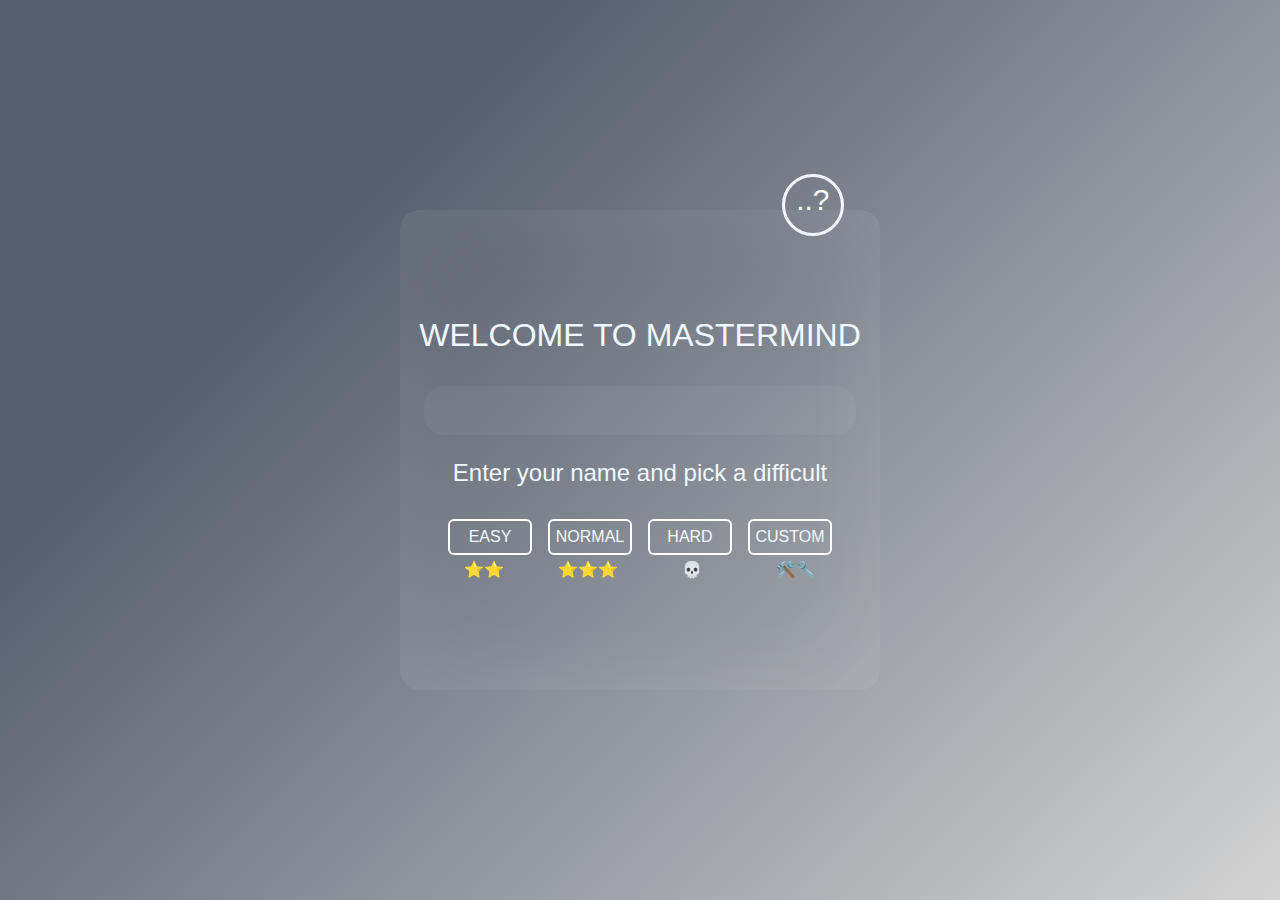
<file: index.html>
<!DOCTYPE html>
<html lang="en">
<head>
   <meta charset="UTF-8">
   <meta name="viewport" content="width=device-width, initial-scale=1.0">
   <link href="./css/styleMain.css" rel="stylesheet">
   <title>main page</title>
</head>
<body>
   <div class = "main-container">
      <div id = "butonTutorial" class = "butonTutorial">..?</div>

      <div class = "welcome-text"><p>WELCOME TO MASTERMIND</p></div>
      <input class = "input" type="text" name="" id="userName" maxlength="10">
      <div class = "select-dificult-text"><p>Enter your name and pick a difficult </p></div>
      <div class = "select-dificult-buttons">
         <div class = "button-difficult easy" id ="easyButton"><p id ="easyButton">EASY</p></div>
         <div class = "button-difficult normal" id ="normalButton"><p id ="normalButton">NORMAL</p></div>
         <div class = "button-difficult hard" id ="hardButton" ><p id ="hardButton">HARD</p></div>
         <div class = "button-difficult random" id ="randomButton"><p id ="randomButton">CUSTOM</p></div>
      </div>
      <div class = "select-dificult-buttons">
         <div class = "button-difficult-emoji easy" id="easy">⭐⭐</div>
         <div class = "button-difficult-emoji normal"id="normal">⭐⭐⭐</div>
         <div class = "button-difficult-emoji hard" id="hard">💀</div>
         <div class = "button-difficult-emoji random" id="random">🛠️🔧 </div>
      </div>
   </div>
   

   <script src="./main.js"></script>
</body>
</html>
</file>
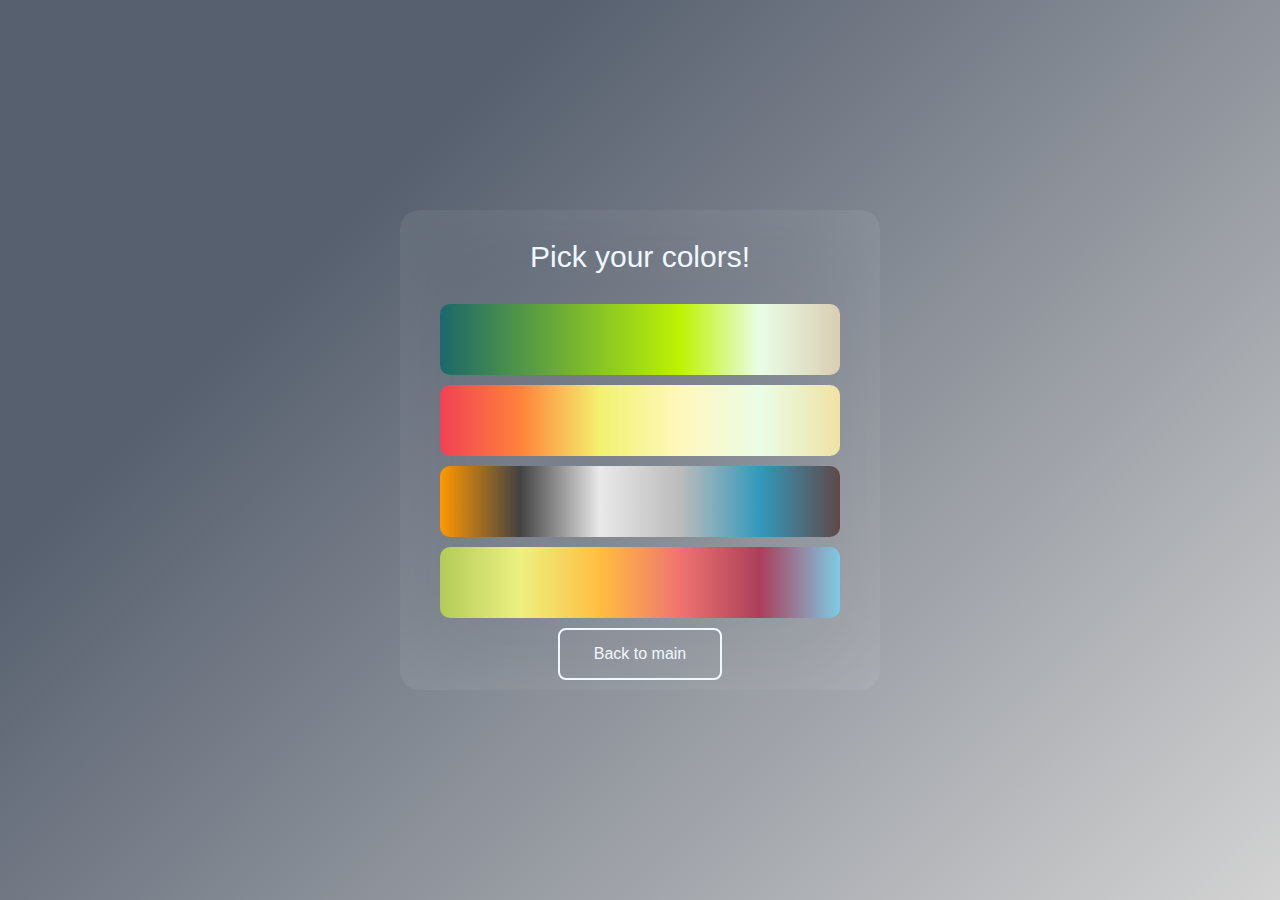
<file: html/colors.html>
<!-- 
   combinacion1: #1B676B #519548 #88C425 #BEF202 #EAFDE6 #D9CEB2
   combinacion2: #F04155 #FF823A #F2F26F #FFF7BD #95CFB7 #F0E2A4
   combinacion3: #FF9900 #424242 #E9E9E9 #BCBCBC #3299BB #604848
   combinacion4: #B3CC57 #ECF081 #FFBE40 #EF746F #AB3E5B #7CCCE5
 -->
<!DOCTYPE html>
<html lang="en">
<head>
   <meta charset="UTF-8">
   <meta name="viewport" content="width=device-width, initial-scale=1.0">
   <link rel="stylesheet" href="../css/styleColorChoose.css">
   <title>Document</title>
</head>
<body>
   <div class="main-container" id="main-container">
      <div>
         <p>Pick your colors!</p>
      </div>
      <div class="color-row1 colorrow" id="icolor-row1"></div>
      <div class="color-row2 colorrow" id="icolor-row2"></div>
      <div class="color-row3 colorrow" id="icolor-row3"></div>
      <div class="color-row4 colorrow" id="icolor-row4"></div>
      <div class="return-to-main" id="returnMain">
         <p id="returnMain">Back to main</p>
      </div>
   </div>
   <script src="../js/colors.js"></script>
</body>
</html>
</file>
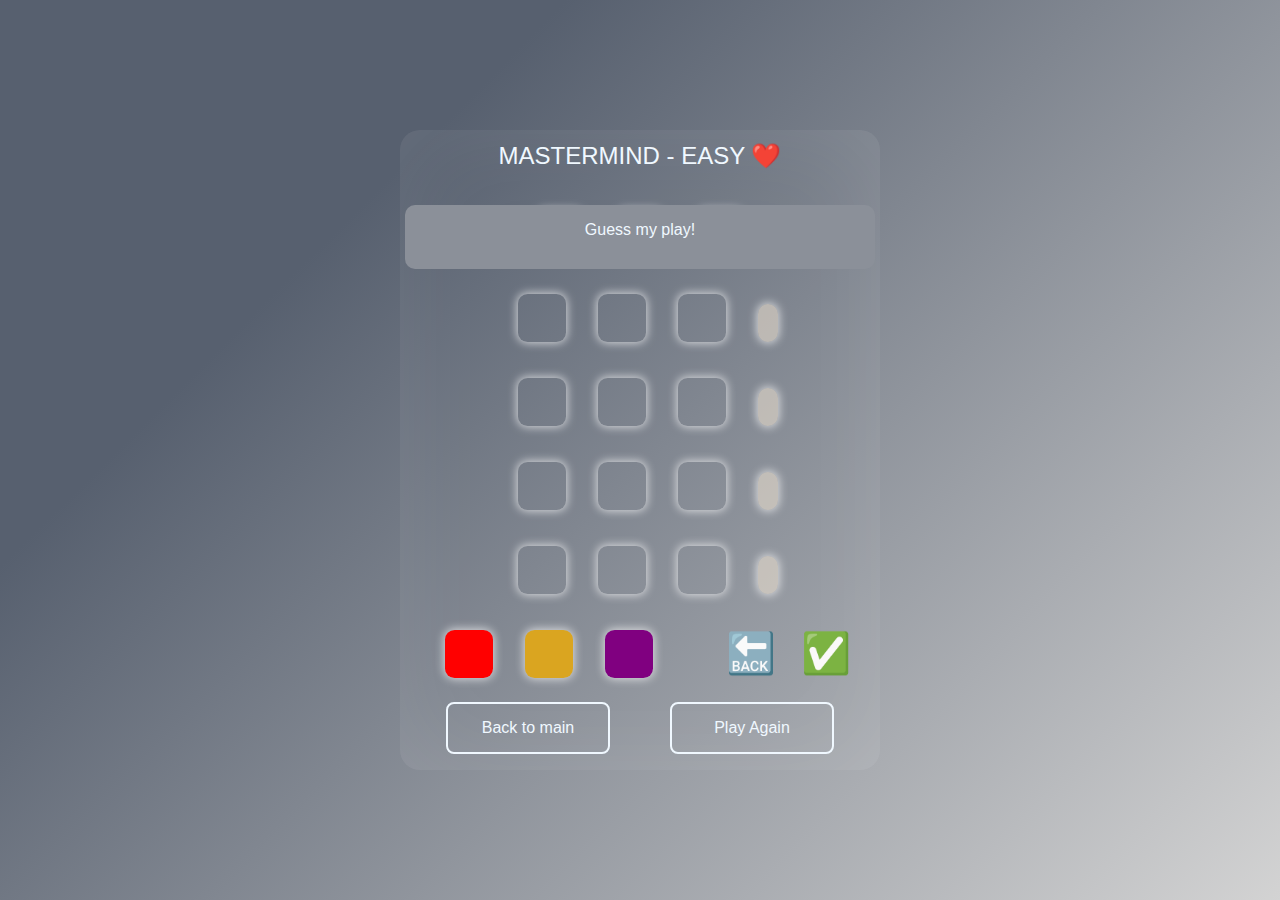
<file: html/easy.html>
<!DOCTYPE html>
<html lang="en">
<head>
   <meta charset="UTF-8">
   <meta name="viewport" content="width=device-width, initial-scale=1.0">
   <title>Document</title>
   <link href="../css/styleEasy.css" rel="stylesheet">
</head>
<body>
   <div class="main-container" id="main-container">
      <div class="salutation" id="salutation">MASTERMIND - EASY ❤️</div>
      <div class="color-try" id="winCondition">
         <div class="hide-win-condition" id="hide-win-condition">
            <p>Guess my play!</p>
         </div>
         <div class="color-button win-condition-button"></div>
         <div class="color-button win-condition-button"></div>
         <div class="color-button win-condition-button"></div>
      </div>
      <div class="color-try" id="fourthTry">
         <div class="color-button cursor-rem"></div>
         <div class="color-button cursor-rem"></div>
         <div class="color-button cursor-rem"></div>
         <div class="guesser" id="guesser4"></div>
      </div>
      <div class="color-try" id="thirdTry">
         <div class="color-button cursor-rem"></div>
         <div class="color-button cursor-rem"></div>
         <div class="color-button cursor-rem"></div>
         <div class="guesser" id="guesser3"></div>
      </div>
      <div class="color-try" id="secondTry">
         <div class="color-button cursor-rem"></div>
         <div class="color-button cursor-rem"></div>
         <div class="color-button cursor-rem"></div>
         <div class="guesser" id="guesser2"></div>
      </div>
      <div class="color-try" id="firstTry">
         <div class="color-button cursor-rem"></div>
         <div class="color-button cursor-rem"></div>
         <div class="color-button cursor-rem"></div>
         <div class="guesser" id="guesser1"></div>
      </div>
      <div class="color-picker" id="colorPicker">
         <div class="color-button" id="red"></div>
         <div class="color-button" id="goldenrod"></div>
         <div class="color-button" id="purple"></div>
         <div class="try-button" id="retTry">🔙</div>
         <div class="try-button" id="makeTry">✅</div>
      </div>
      <div class = buttons><div class="return-to-main" id="returnMain">
         <p id="returnMain">Back to main</p>
      </div>
      <div class="play-again" id="play-again">
         <p id="play-again">Play Again</p>
      </div></div>
      
   </div>

   <script src="../js/easy.js"></script>
</body>
</html>
</file>
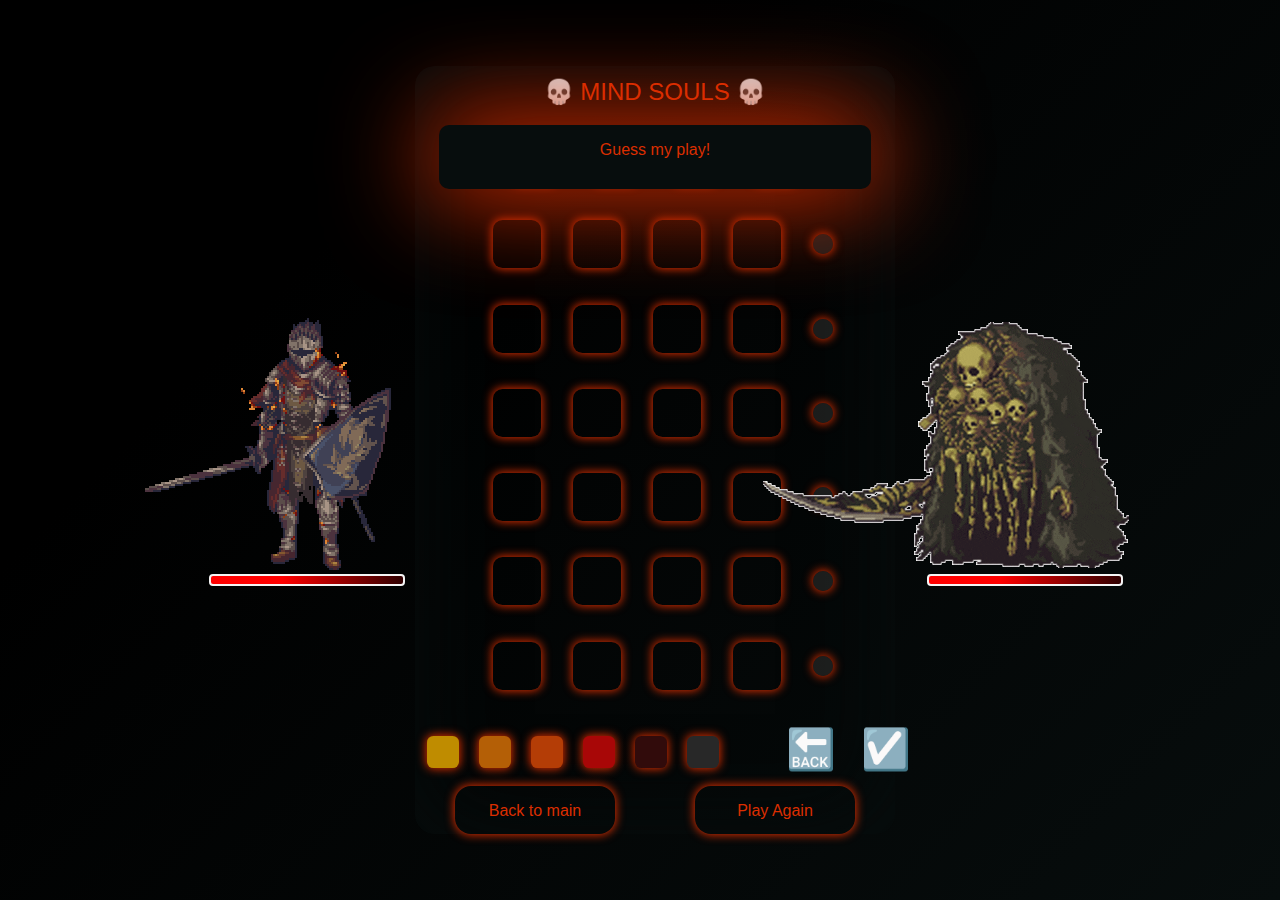
<file: html/hard.html>
<!DOCTYPE html>
<html lang="en">
<head>
   <meta charset="UTF-8">
   <meta name="viewport" content="width=device-width, initial-scale=1.0">
   <title>Document</title>
   <link href="../css/styleHard.css" rel="stylesheet">
</head>
<body>
   <div id="main-container-warrior" class="main-container-warrior">
      <div class="warrior" id="warrior"> <img src="../resources/warrior.gif"></div>
      <div class="warriorHealth" id="warriorHealth"></div>
      <div class="playerName" id="playerName"></div>
   </div>
   <div class="main-container" id="main-container">
      <div class="youDied" id="youDied"></div>
      <div class="salutation" id="salutation">💀 MIND SOULS 💀 </div>
      <div class="color-try color-try-winCondition" id="winCondition">
         <div class="hide-win-condition" id="hide-win-condition">
            <p>Guess my play!</p>
         </div>
         <div class="color-button win-condition-button"></div>
         <div class="color-button win-condition-button"></div>
         <div class="color-button win-condition-button"></div>
         <div class="color-button win-condition-button"></div>
      </div>
      <div class="color-try" id="sixthTry">
         <div class="color-button cursor-rem "></div>
         <div class="color-button cursor-rem "></div>
         <div class="color-button cursor-rem "></div>
         <div class="color-button cursor-rem "></div>
         <div class="guesser" id="guesser6"></div>
      </div>
      <div class="color-try" id="fifthTry">
         <div class="color-button cursor-rem "></div>
         <div class="color-button cursor-rem "></div>
         <div class="color-button cursor-rem "></div>
         <div class="color-button cursor-rem "></div>
         <div class="guesser" id="guesser5"></div>
      </div>
      <div class="color-try" id="fourthTry">
         <div class="color-button cursor-rem "></div>
         <div class="color-button cursor-rem "></div>
         <div class="color-button cursor-rem "></div>
         <div class="color-button cursor-rem "></div>
         <div class="guesser" id="guesser4"></div>
      </div>
      <div class="color-try" id="thirdTry">
         <div class="color-button cursor-rem "></div>
         <div class="color-button cursor-rem "></div>
         <div class="color-button cursor-rem "></div>
         <div class="color-button cursor-rem "></div>
         <div class="guesser" id="guesser3"></div>
      </div>
      <div class="color-try" id="secondTry">
         <div class="color-button cursor-rem "></div>
         <div class="color-button cursor-rem "></div>
         <div class="color-button cursor-rem "></div>
         <div class="color-button cursor-rem "></div>
         <div class="guesser" id="guesser2"></div>
      </div>
      <div class="color-try" id="firstTry">
         <div class="color-button cursor-rem "></div>
         <div class="color-button cursor-rem "></div>
         <div class="color-button cursor-rem "></div>
         <div class="color-button cursor-rem "></div>
         <div class="guesser" id="guesser1"></div>
      </div>
      <div class="color-picker" id="colorPicker">
         <div class="color-button color-cl"></div>
         <div class="color-button color-cl"></div>
         <div class="color-button color-cl"></div>
         <div class="color-button color-cl"></div>
         <div class="color-button color-cl"></div>
         <div class="color-button color-cl"></div>
         <div class="try-button" id="retTry">🔙</div>
         <div class="try-button" id="makeTry">☑️</div>
      </div>
      <div class = buttons><div class="return-to-main" id="returnMain">
         <p id="returnMain">Back to main</p>
      </div>
      <div class="play-again" id="play-again">
         <p id="play-again">Play Again</p>
      </div></div>
   </div>
   <div id="main-container-nito" class="main-container-nito">
      <div class="nito" id="nito"> <img src="../resources/nito.gif" width="400px"></div>
      <div class="nitoHealth" id="nitoHealth"></div>
      <div class="nitoName" id="nitoName">NITO The gravelord </div>
   </div>
   <script src="../js/hard.js"></script>
</body>
</html>
</file>
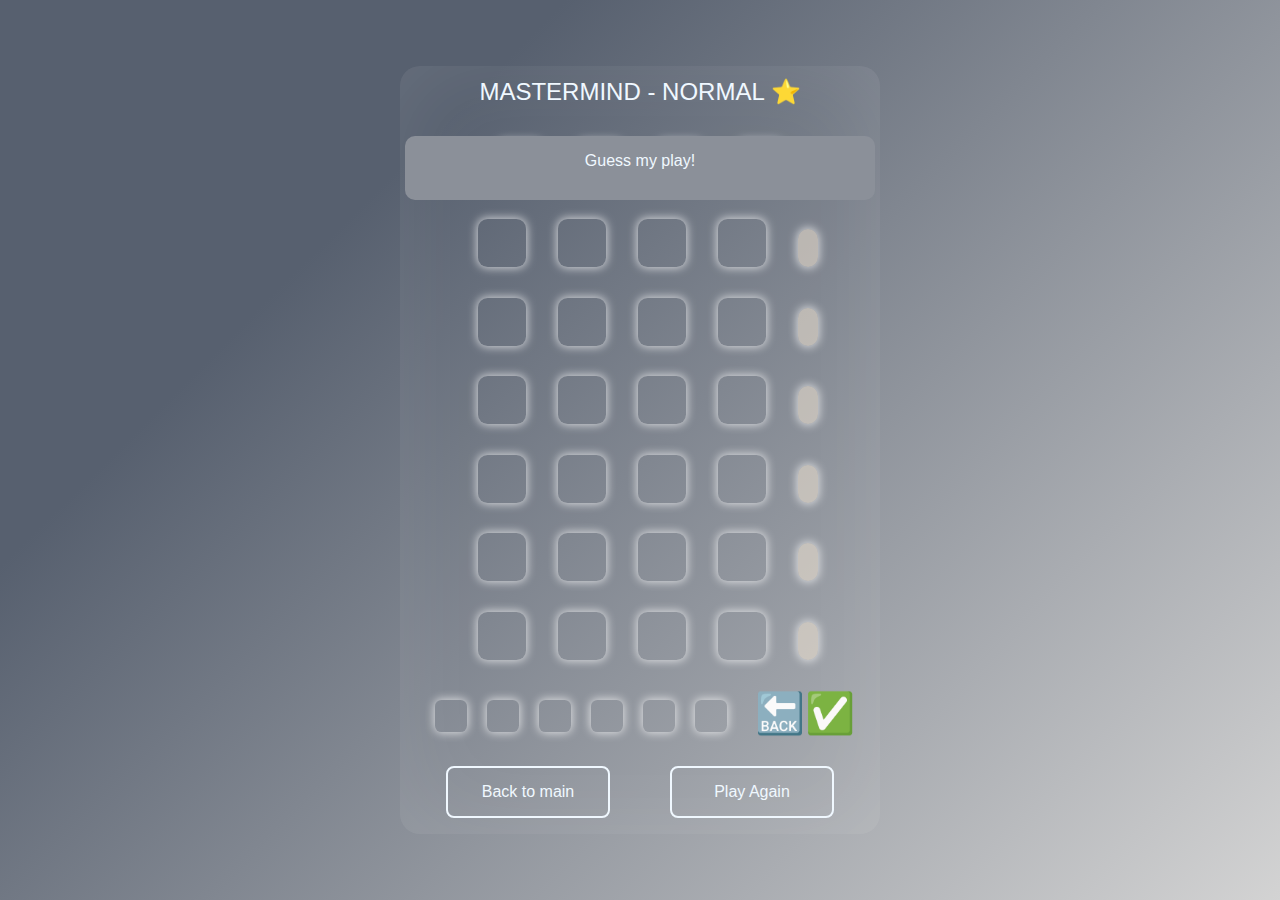
<file: html/normal.html>
<!DOCTYPE html>
<html lang="en">
<head>
   <meta charset="UTF-8">
   <meta name="viewport" content="width=device-width, initial-scale=1.0">
   <title>Document</title>
   <link href="../css/styleNormal.css" rel="stylesheet">
</head>
<body>
   <div class="main-container" id="main-container">
      <div class="salutation" id="salutation">MASTERMIND - NORMAL ⭐ </div>
      <div class="color-try" id="winCondition">
         <div class="hide-win-condition" id="hide-win-condition">
            <p>Guess my play!</p>
         </div>
         <div class="color-button win-condition-button"></div>
         <div class="color-button win-condition-button"></div>
         <div class="color-button win-condition-button"></div>
         <div class="color-button win-condition-button"></div>
      </div>
      <div class="color-try" id="sixthTry">
         <div class="color-button cursor-rem "></div>
         <div class="color-button cursor-rem "></div>
         <div class="color-button cursor-rem "></div>
         <div class="color-button cursor-rem "></div>
         <div class="guesser" id="guesser6"></div>
      </div>
      <div class="color-try" id="fifthTry">
         <div class="color-button cursor-rem "></div>
         <div class="color-button cursor-rem "></div>
         <div class="color-button cursor-rem "></div>
         <div class="color-button cursor-rem "></div>
         <div class="guesser" id="guesser5"></div>
      </div>
      <div class="color-try" id="fourthTry">
         <div class="color-button cursor-rem "></div>
         <div class="color-button cursor-rem "></div>
         <div class="color-button cursor-rem "></div>
         <div class="color-button cursor-rem "></div>
         <div class="guesser" id="guesser4"></div>
      </div>
      <div class="color-try" id="thirdTry">
         <div class="color-button cursor-rem "></div>
         <div class="color-button cursor-rem "></div>
         <div class="color-button cursor-rem "></div>
         <div class="color-button cursor-rem "></div>
         <div class="guesser" id="guesser3"></div>
      </div>
      <div class="color-try" id="secondTry">
         <div class="color-button cursor-rem "></div>
         <div class="color-button cursor-rem "></div>
         <div class="color-button cursor-rem "></div>
         <div class="color-button cursor-rem "></div>
         <div class="guesser" id="guesser2"></div>
      </div>
      <div class="color-try" id="firstTry">
         <div class="color-button cursor-rem "></div>
         <div class="color-button cursor-rem "></div>
         <div class="color-button cursor-rem "></div>
         <div class="color-button cursor-rem "></div>
         <div class="guesser" id="guesser1"></div>
      </div>
      <div class="color-picker" id="colorPicker">
         <div class="color-button color-cl"></div>
         <div class="color-button color-cl"></div>
         <div class="color-button color-cl"></div>
         <div class="color-button color-cl"></div>
         <div class="color-button color-cl"></div>
         <div class="color-button color-cl"></div>
         <div class="try-button" id="retTry">🔙</div>
         <div class="try-button" id="makeTry">✅</div>
      </div>
      <div class = buttons><div class="return-to-main" id="returnMain">
         <p id="returnMain">Back to main</p>
      </div>
      <div class="play-again" id="play-again">
         <p id="play-again">Play Again</p>
      </div></div>
   </div>
   <script src="../js/normal.js"></script>
</body>
</html>
</file>
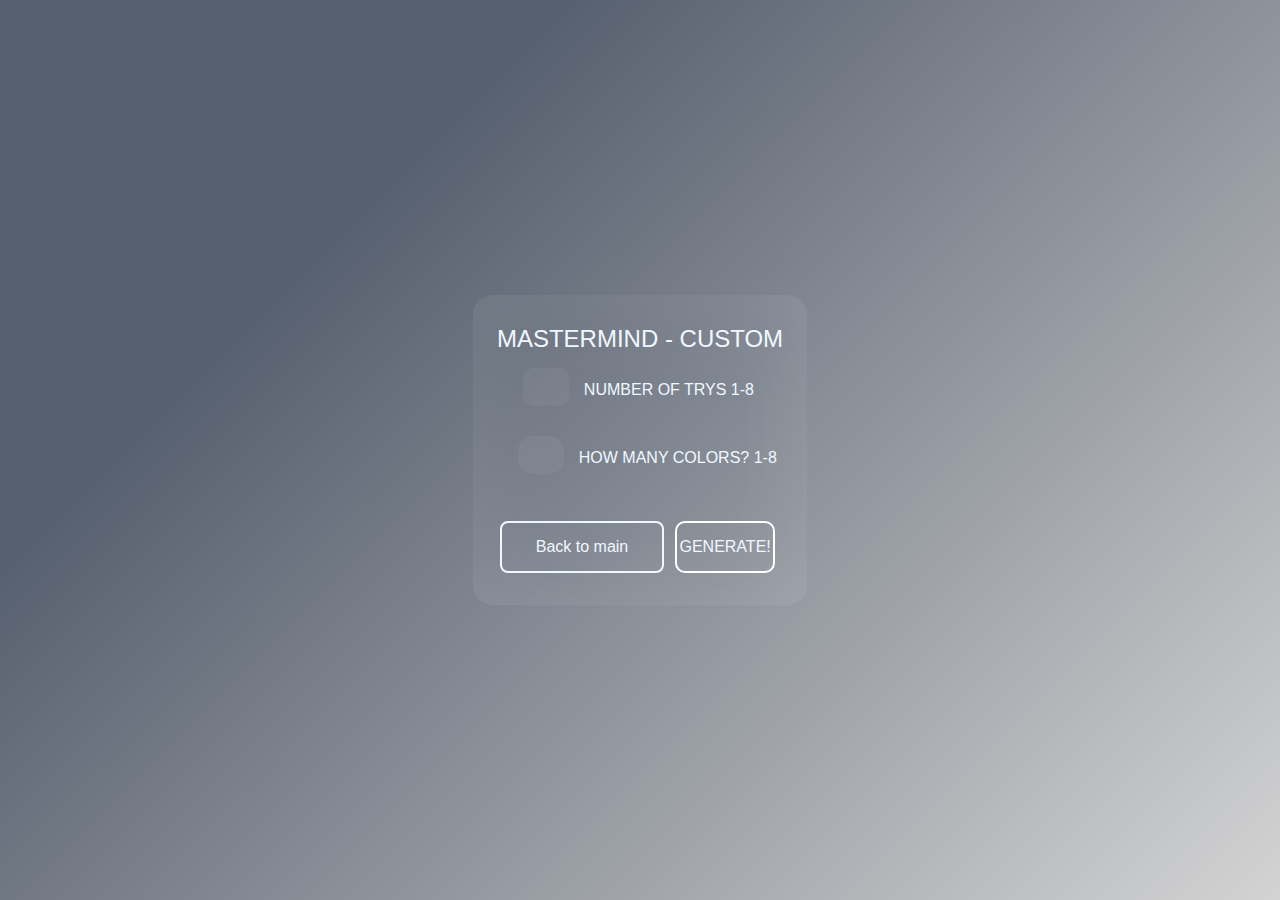
<file: html/random.html>
<!DOCTYPE html>
<html lang="en">
<head>
   <meta charset="UTF-8">
   <meta name="viewport" content="width=device-width, initial-scale=1.0">
   <link rel="stylesheet" href="../css/styleRandom.css">
   <title>random</title>
<body id ="body">
   <div class="main-container" id="main-container">
      <div class="subcontainer">
         <div class="salutation" id="salutation">MASTERMIND - CUSTOM </div>
         <div><input type="number" class="rows" name="rows" id="inputrows" max=8 min=1>NUMBER OF TRYS 1-8 &nbsp
            &nbsp</div>
         <div><input type="number" class="numbers" name="numbers" id="inputnumbers" max=8 min=1>HOW MANY COLORS?
            1-8</div>
         <div class="color-try" id="winCondition">
            <div class="return-to-main" id="returnMain">
               <p id="returnMain">Back to main</p>
            </div><div class="buttonSend" id="buttonSend">GENERATE!</div>
         </div>
      </div>
   </div>
   </div>
   </div>
   <script src="../js/random.js"></script>
</body>
</html>
</file>
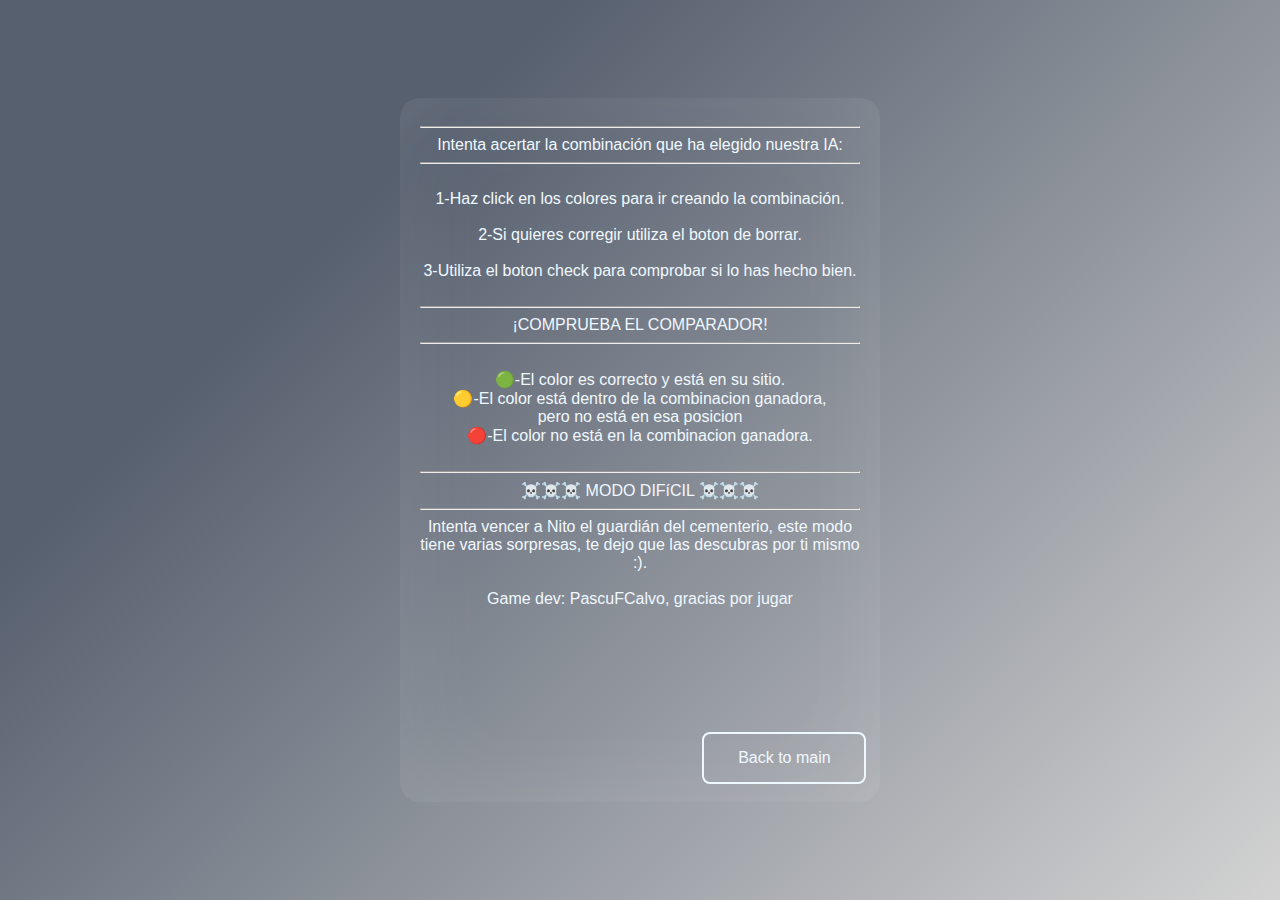
<file: html/tutorial.html>
<!DOCTYPE html>
<html lang="en">
<head>
   <meta charset="UTF-8">
   <meta name="viewport" content="width=device-width, initial-scale=1.0">
   <title>Document</title>
   <link rel="stylesheet" href="../css/styleTutorial.css">
</head>
<body>
   <div class="main-container" id="main-container">
      
      <div class="return-to-main" id="returnMain">
         <p id="returnMain">Back to main</p>
      </div>
      <div class = instrucciones>
         <hr>
       Intenta acertar la combinación que ha elegido nuestra IA:<br>
       
       <hr>
       <br>
       1-Haz click en los colores para ir creando la combinación.<br><br>
       2-Si quieres corregir utiliza el boton de borrar.<br><br>
       3-Utiliza el boton check para comprobar si lo has hecho bien.<br>
       <br>
       
       <hr>
       ¡COMPRUEBA EL COMPARADOR!<br>
       <hr>
       &nbsp;&nbsp;
       <br>
       🟢-El color es correcto y está en su sitio.<br>
       
       🟡-El color está dentro de la combinacion ganadora,<br> pero no está en esa posicion
       <br>
       🔴-El color no está en la combinacion ganadora.
       <br>
       <br>
       <hr>
       
       ☠️☠️☠️ MODO DIFíCIL ☠️☠️☠️<br>
       <hr>
       Intenta vencer a Nito el guardián del cementerio, este modo tiene varias sorpresas, te dejo que las descubras por ti mismo :).
       <br>
       <br>
       
       Game dev: PascuFCalvo, gracias por jugar

      </div>   
   </div>

   <script src="../js/tutorial.js"></script>
</body>
</html>

<!--linea añadida para hacer un push-->
</file>
<file: css/styleMain.css>
body {
   font-family: 'Trebuchet MS', 'Lucida Sans Unicode', 'Lucida Grande', 'Lucida Sans', Arial, sans-serif;
   width: 100vw;
   height: 100vh;
   margin: 0;
   padding: 0;
   display: flex;
   justify-content: center;
   align-items: center;
   background-color: #d3d3d3;
   background-image: linear-gradient(315deg, #d3d3d3 0%, #57606f 74%);
}
.butonTutorial{
   width: 1.5em;
   height: 1.5em;
   position: absolute;
   list-style: none;
   cursor: pointer;
   
   top:-1.2em;
   right: 1.2em;
   
   
   
 
  -webkit-border-radius: 50%;
  border-radius: 50%;
  
  color: #FFFFFF;
  cursor: pointer;
  border: solid 0.125em aliceblue;
  
  font-size: 1.875em;
  padding: 0.188em 0.188em;
  text-align: center;
  
  -webkit-animation: glowing 3000ms infinite;
  -moz-animation: glowing 3000ms infinite;
  -o-animation: glowing 3000ms infinite;
  animation: glowing 3000ms infinite;
}
@-webkit-keyframes glowing {
  0% { background-color:rgb(0, 255, 170); -webkit-box-shadow: 0 0 3px aquamarine; }
  50% { background-color: rgb(0, 255, 170); -webkit-box-shadow: 0 0 40px aquamarine; }
  100% { background-color: rgb(0, 255, 170); -webkit-box-shadow: 0 0 3px aquamareine; }
}

@-moz-keyframes glowing {
  0% { background-color: aquemarine; -moz-box-shadow: 0 0 3px rgb(0, 255, 170)0; }
  50% { background-color: aquamarine; -moz-box-shadow: 0 0 40px aquamarine; }
  100% { background-color: rgb(0, 255, 170); -moz-box-shadow: 0 0 3px rgb(0, 255, 170); }
}

@-o-keyframes glowing {
  0% { background-color: aquamarine; box-shadow: 0 0 3px aquamarine; }
  50% { background-color: rgb(0, 255, 170); box-shadow: 0 0 40px rgb(0, 255, 170); }
  100% { background-color: aquamarine; box-shadow: 0 0 3px aquamarine; }
}

@keyframes glowing {
  0% { background-color: aquamarine; box-shadow: 0 0 3px aquamarine; }
  50% { background-color: rgb(0, 255, 170); box-shadow: 0 0 40px rgb(0, 255, 170); }
  100% { background-color: aquamarine; box-shadow: 0 0 3px aquamarine; }
}
   
   



.input {
   text-align: center;
   background-color: rgba(255, 254, 254, 0.049);
   border-radius: 0.625em;
  border: 0;
  outline: none;
  
  max-width: 25em;
  font-size: 2em;
  transition: padding 0.3s 0.2s ease;
  padding: 0.2em;
  color: rgb(0, 255, 170);
}
.main-container {
   position: relative;
   width: 30em;
   height: 30em;
   display: flex;
   flex-direction: column;
   justify-content: center;
   align-items: center;
   border-radius: 20px;
   box-shadow: inset 0 0 6.25em rgba(255, 255, 255, .1);
}
.select-dificult-text {
   font-size: 1.5em;
   color: aliceblue;
   text-align: center;
}
.select-dificult-buttons {
   display: flex;
   margin-bottom: 0.625em;
}
.welcome-text {
   text-align: center;
   font-size: 2em;
   color: aliceblue;
}
.button-difficult-emoji {
   color: aliceblue;
   display: flex;
   justify-content: center;
   align-items: center;
   width: 4em;
   height: 2em;
   background-color: rgba(127, 255, 212, 0);
}
.button-difficult {
   color: aliceblue;
   display: flex;
   justify-content: center;
   align-items: center;
   width: 5em;
   height: 2em;
   background-color: rgba(127, 255, 212, 0);
   border: solid 0.125em white;
   border-radius: 0.375em;
   margin: 0.5em;
}
.button-difficult-emoji {
   color: aliceblue;
   display: flex;
   justify-content: center;
   align-items: center;
   margin: 1.25em;
   margin-top: -1.25em;
}
.button-difficult:hover {
   cursor: pointer;
   background-color: rgb(0, 255, 170);
}
.button-difficult:active {
   cursor: pointer;
   
}

@media only screen and (max-width: 37.5px) {
   body {
     scale: 0.8;
   }
 }
</file>
<file: css/styleColorChoose.css>
/*\n\nnumber of trys <!-- 
   combinacion1: #1B676B #519548 #88C425 #BEF202 #EAFDE6 #D9CEB2
   combinacion2: #F04155 #FF823A #F2F26F #FFF7BD #95CFB7 #F0E2A4
   combinacion3: #FF9900 #424242 #E9E9E9 #BCBCBC #3299BB #604848
   combinacion4: #B3CC57 #ECF081 #FFBE40 #EF746F #AB3E5B #7CCCE5
 --> */
body {
   font-family: 'Trebuchet MS', 'Lucida Sans Unicode', 'Lucida Grande', 'Lucida Sans', Arial, sans-serif;
   width: 100vw;
   height: 100vh;
   margin: 0;
   padding: 0;
   justify-content: center;
   align-items: center;
   display: flex;
   background-color: #d3d3d3;
   background-image: linear-gradient(315deg, #d3d3d3 0%, #57606f 74%);
   color: aliceblue;
}
.main-container {
   border-radius: 1.25em;
   width: 30em;
   height: 30em;
   display: flex;
   flex-direction: column;
   justify-content: center;
   align-items: center;
   box-shadow: inset 0 0 6.25em rgba(255, 255, 255, .1);
}
.main-container p {
   font-size: 1.875em;
}

.return-to-main p {
   font-size: 1em;
}
.color-row {
   display: flex;
   align-items: center;
   justify-content: center;
   margin-bottom: 0.125em;
   width: 25em;
   height: 5em;
   border: solid 0.125em rgb(255, 0, 0)
}
.colorrow:hover {
   cursor: pointer;
   opacity: 0.7;
}
.color-pick-element {
   width: 4.2em;
   height: 4.2em;
   border: solid 0.063em green;
}
.color-row1 {
   border-radius: 0.625em;
   margin-bottom: 0.625em;
   width: 25em;
   height: 5em;
   background: linear-gradient(90deg, #1B676B 0%, #519548 20%, #88C425 40%, #BEF202 60%, #EAFDE6 80%, #D9CEB2 100%);
}
.color-row2 {
   border-radius: 0.625em;
   margin-bottom: 0.625em;
   width: 25em;
   height: 5em;
   background: linear-gradient(90deg, #F04155 0%, #FF823A 20%, #F2F26F 40%, #FFF7BD 60%, #EAFDE6 80%, #F0E2A4 100%);
}
.color-row3 {
   border-radius: 0.625em;
   margin-bottom: 0.625em;
   width: 25em;
   height: 5em;
   background: linear-gradient(90deg, #FF9900 0%, #424242 20%, #E9E9E9 40%, #BCBCBC 60%, #3299BB 80%, #604848 100%);
}
.color-row4 {
   border-radius: 0.625em;
   margin-bottom: 0.625em;
   width: 25em;
   height: 5em;
   background: linear-gradient(90deg, #B3CC57 0%, #ECF081 20%, #FFBE40 40%, #EF746F 60%, #AB3E5B 80%, #7CCCE5 100%);
}

.return-to-main {
   display: flex;
   
   height: 3em;
   width: 10em;
   border-radius: 0.5em;
   border: solid 0.125em aliceblue;
   color: aliceblue;
   display: flex;
   justify-content: center;
   align-items: center;
   margin-bottom: 0.625em;
   margin-left: 14.688;
   
   background-color: rgba(127, 255, 212, 0);
}
.return-to-main:hover {
   cursor: pointer;
   background-color: rgb(0, 255, 170);
}
.return-to-main:active {
   opacity: 1;
}

@media only screen and (max-width: 37.5em) {
   body {
     scale: 0.8;
   }
 }
</file>
<file: css/styleEasy.css>
body {
   font-family: 'Trebuchet MS', 'Lucida Sans Unicode', 'Lucida Grande', 'Lucida Sans', Arial, sans-serif;
   width: 100vw;
   height: 100vh;
   margin: 0;
   padding: 0;
   display: flex;
   justify-content: center;
   align-items: center;
   background-color: #d3d3d3;
   background-image: linear-gradient(315deg, #d3d3d3 0%, #57606f 74%);
   color: aliceblue;
}
.cursor-rem:hover {
   cursor: default
}
.main-container {
   position: relative;
   border-radius: 1.25em;
   display: flex;
   width: 30em;
   height: 40em;
   text-align: center;
   flex-direction: column;
   box-shadow: inset 0 0 6.25em rgba(255, 255, 255, .1);
}
@keyframes drop {
   0% {
      transform-origin: center;
      opacity: 1;
   }
   20% {
      transform:
         translate3d(0, 125em, 0) rotate3d(0, 0, 1, -10deg);
      opacity: 1;
   }
   40%,
   45% {
      transform:
         translate3d(0, -125em, 0) rotate3d(0, 0, 1, 10deg);
      opacity: 1;
   }
   to {
      opacity: 1;
      transform:
         translate3d(0, 62.5em, 0) rotate3d(0, 0, 0, 0deg);
   }
}
@keyframes shake {
   0% {
      transform: translate(1px, 1px) rotate(0deg);
   }
   10% {
      transform: translate(-1px, -2px) rotate(-1deg);
   }
   20% {
      transform: translate(-3px, 0px) rotate(1deg);
   }
   30% {
      transform: translate(3px, 2px) rotate(0deg);
   }
   40% {
      transform: translate(1px, -1px) rotate(1deg);
   }
   50% {
      transform: translate(-1px, 2px) rotate(-1deg);
   }
   60% {
      transform: translate(-3px, 1px) rotate(0deg);
   }
   70% {
      transform: translate(3px, 1px) rotate(-1deg);
   }
   80% {
      transform: translate(-1px, -1px) rotate(1deg);
   }
   90% {
      transform: translate(1px, 2px) rotate(0deg);
   }
   100% {
      transform: translate(1px, -2px) rotate(-1deg);
   }
}
.salutation {
   font-size: 1.5em;
   margin: 0.5em auto;
}
.color-picker {
   display: flex;
   justify-content: space-evenly;
   margin: auto auto 0.5em auto;
}
.buttons {
   display: flex;
   padding: 1em;
}

.hide-win-condition {
   border-radius: 0.625em;
   position: absolute;
   background-color: #8b9099;
   
   height: 4em;
   width: 98%;
   left: 1%;
   top: 4.7em;
}
@supports (-webkit-backdrop-filter: none) or (backdrop-filter: none) {
   .container {
      -webkit-backdrop-filter: blur(10px);
      backdrop-filter: blur(10px);
   }
}
@keyframes jump {
   0% {
      transform: scale(1, 1) translateY(0);
   }
   10% {
      transform: scale(1.1, .9) translateY(0);
   }
   30% {
      transform: scale(.9, 1.1) translateY(-100px);
   }
   50% {
      transform: scale(1.05, .95) translateY(0);
   }
   57% {
      transform: scale(1, 1) translateY(-7px);
   }
   64% {
      transform: scale(1, 1) translateY(0);
   }
   100% {
      transform: scale(1, 1) translateY(0);
   }
}
.color-try {
   display: flex;
   justify-content: space-evenly;
   margin: auto auto 0.5em auto
}
#makeTry {
   cursor: pointer;
   margin-left: 0.625em;
   font-size: 2.5em;
}
#makeTry:active {
   opacity: 0.5;
}
#retTry {
   cursor: pointer;
   margin-left: 1.438em;
   font-size: 2.5em;
}
#retTry:active {
   opacity: 0.5;

}
.color-button {
   margin: 0 1em;
   height: 3em;
   width: 3em;
   border-radius: 20%;
   -webkit-box-shadow: 0px 0px 10px 1px rgba(255, 255, 255, 0.7);
   -moz-box-shadow: 0px 0px 10px 1px rgba(255, 255, 255, 0.7);
   box-shadow: 0px 0px 10px 1px rgba(255, 255, 255, 0.7);
}

.return-to-main {
   display: flex;
   justify-content: center;
   margin: auto;
   height: 3em;
   width: 10em;
   border-radius: 0.5em;
   border: solid 2px aliceblue;
   color: aliceblue;
   display: flex;
   justify-content: center;
   align-items: center;
   
   background-color: rgba(127, 255, 212, 0);
}
.return-to-main:hover {
   cursor: pointer;
   background-color: rgb(0, 255, 170);
}
.return-to-main:active {
   opacity: 1;
}

.play-again {
   display: flex;
   justify-content: center;
   margin: auto;
   height: 3em;
   width: 10em;
   border-radius: 0.5em;
   border: solid 2px aliceblue;
   color: aliceblue;
   display: flex;
   justify-content: center;
   align-items: center;
   
   background-color: rgba(127, 255, 212, 0);
}
.play-again:hover {
   cursor: pointer;
   background-color: rgb(0, 255, 170);
}
.play-again:active {
   opacity: 1;
}

.color-button:hover {
   cursor: pointer;
   opacity: 0.7;
}
.cursor-rem:hover {
   cursor: default
}
.color-button:active {
   opacity: 1;
}
.guesser-hidden {
   margin-left: 3em;
}
.guesser {
   padding: 10px;
   margin-left: 1em;
   border-radius: 2em;
   justify-content: center;
   text-align: center;
   margin-top: 10px;
   width: auto;
   height: auto;
   background-color: rgba(250, 235, 215, 0.505);
   -webkit-box-shadow: 0px 0px 10px 1px rgba(255, 255, 255, 0.7);
   -moz-box-shadow: 0px 0px 10px 1px rgba(255, 255, 255, 0.7);
   box-shadow: 0px 0px 10px 1px rgba(255, 255, 255, 0.7);
}

#red {
   background-color: rgba(255, 0, 0);
}
#goldenrod {
   background-color: rgba(218, 165, 32);
}
#purple {
   background-color: rgba(128, 0, 128);
}

@media only screen and (max-width: 600px) {
   body {
     scale: 0.9;
   }
 }
</file>
<file: css/styleHard.css>
body {
   font-family: 'Trebuchet MS', 'Lucida Sans Unicode', 'Lucida Grande', 'Lucida Sans', Arial, sans-serif;
   width: 100vw;
   height: 100vh;
   margin: 0;
   padding: 0;
   display: flex;
   justify-content: center;
   align-items: center;
   background-color: #070D0D;
   background-image: linear-gradient(315deg, #070D0D 0%, black 74%);
}


.main-container {
   position: relative;
   border-radius: 1.25em;
   display: flex;
   width: 30em;
   height: 48em;
   text-align: center;
   flex-direction: column;
   box-shadow: inset 0 0 6.25em #070D0D
}
@keyframes drop {
   0% {
      transform-origin: center;
      opacity: 1;
   }
   20% {
      transform:
         translate3d(0, 2000px, 0) rotate3d(0, 0, 1, -10deg);
      opacity: 1;
   }
   /* 40%, 45% {
     transform: 
       translate3d(0, -2000px, 0)
       rotate3d(0, 0, 1, 10deg);
     opacity: 1;
   }
   to {
     opacity: 1;
     transform: 
       translate3d(0, 1000px, 0)
       rotate3d(0, 0, 0, 0deg);
   } */
}
@keyframes shake {
   0% {
      transform: translate(1px, 1px) rotate(0deg);
   }
   10% {
      transform: translate(-1px, -2px) rotate(-1deg);
   }
   20% {
      transform: translate(-3px, 0px) rotate(1deg);
   }
   30% {
      transform: translate(3px, 2px) rotate(0deg);
   }
   40% {
      transform: translate(1px, -1px) rotate(1deg);
   }
   50% {
      transform: translate(-1px, 2px) rotate(-1deg);
   }
   60% {
      transform: translate(-3px, 1px) rotate(0deg);
   }
   70% {
      transform: translate(3px, 1px) rotate(-1deg);
   }
   80% {
      transform: translate(-1px, -1px) rotate(1deg);
   }
   90% {
      transform: translate(1px, 2px) rotate(0deg);
   }
   100% {
      transform: translate(1px, -2px) rotate(-1deg);
   }
}
.salutation {
   font-size: 1.5em;
   margin: 0.5em auto;
   color: #DB2E00
}
.color-picker {
   display: flex;
   justify-content: space-evenly;
   margin: auto auto 0.5em 0.1em;
}
.main-container-nito {
   position: relative;
   width: 25em;
   z-index: 100;
   margin-left: -10em;
   display: relative;
}

.main-container-warrior {
   z-index: 3;
   margin-right: 0.625em;
   position: relative;
}
.warriorHealth {
   border: solid 0.125em whitesmoke;
   border-radius: 0.25em;
   width: 12em;
   height: 0.5em;
   background: rgb(255, 0, 0);
   background: linear-gradient(90deg, rgba(255, 0, 0, 1) 37%, rgb(48, 0, 0) 100%);
   margin-left: 4em;
}
.nitoHealth {
   border: solid 0.125em whitesmoke;
   border-radius: 0.25em;
   width: 12em;
   height: 0.5em;
   background: rgb(255, 0, 0);
   background: linear-gradient(90deg, rgba(255, 0, 0, 1) 37%, rgba(48, 0, 0) 100%);
   margin-left: 12em;
   margin-bottom: 2.75em;
}
.youDied {
   position: absolute;
   top: 18em;
   width: 31em;
   height: 10em;
   background-image: url("../resources/youDied.jpg");
   object-fit: contain;
   background-size: contain;
   opacity: 0;
}
.playerName {
   color: white;
   position: absolute;
   left: 3.938em;
   top: 17.188em
}
.nitoName {
   color: white;
   position: absolute;
   left: 111.875em;
   top: 20.563em
}

.buttons{
   display: flex;
}

.hide-win-condition {
   color: #DB2E00;
   border-radius: 0.625em;
   position: absolute;
   background-color: #070d0d;
   -webkit-box-shadow: 0px 0px 100px 10px #DB2E00;
   -moz-box-shadow: 0px 0px 100px 10px #DB2E00;
   box-shadow: 0px 0px 100px 10px #DB2E00;
   height: 4em;
   width: 90%;
   left: 1.5em;
   top: 3.7em;
}
@supports (-webkit-backdrop-filter: none) or (backdrop-filter: none) {
   .container {
      -webkit-backdrop-filter: blur(10px);
      backdrop-filter: blur(10px);
   }
}
@keyframes jump {
   0% {
      transform: scale(1, 1) translateY(0);
   }
   10% {
      transform: scale(1.1, .9) translateY(0);
   }
   30% {
      transform: scale(.9, 1.1) translateY(-100px);
   }
   50% {
      transform: scale(1.05, .95) translateY(0);
   }
   57% {
      transform: scale(1, 1) translateY(-7px);
   }
   64% {
      transform: scale(1, 1) translateY(0);
   }
   100% {
      transform: scale(1, 1) translateY(0);
   }
}
.color-try {
   display: flex;
   justify-content: center;
   align-items: center;
   margin: auto;
}
#makeTry {
   cursor: pointer;
   margin-left: 0.625em;
   font-size: 2.5em;
}
#makeTry:active {
   opacity: 0.5;
}
#retTry {
   cursor: pointer;
   margin-left: 1.438em;
   font-size: 2.5em;
}
#retTry:active {
   opacity: 0.5;
}
.color-button {
   margin: 0 1em;
   height: 3em;
   width: 3em;
   border-radius: 20%;
   -webkit-box-shadow: 0px 0px 10px 1px #DB2E00;
   -moz-box-shadow: 0px 0px 10px 1px #DB2E00;
   box-shadow: 0px 0px 10px 1px #DB2E00;
}
.color-cl {
   height: 2em !important;
   width: 2em !important;
   margin: 0.625em;
}
.return-to-main {
   display: flex;
   justify-content: center;
   color: #DB2E00;
   margin: auto;
   height: 3em;
   width: 10em;
   border-radius: 1em;
   -webkit-box-shadow: 0px 0px 10px 1px #DB2E00;
   -moz-box-shadow: 0px 0px 10px 1px #DB2E00;
   box-shadow: 0px 0px 10px 1px #DB2E00;
}
.return-to-main:hover {
   cursor: pointer;
   opacity: 0.5;
}
.return-to-main:active {
   opacity: 1;
}

.play-again {
   display: flex;
   justify-content: center;
   color: #DB2E00;
   margin: auto;
   height: 3em;
   width: 10em;
   border-radius: 1em;
   -webkit-box-shadow: 0px 0px 10px 1px #DB2E00;
   -moz-box-shadow: 0px 0px 10px 1px #DB2E00;
   box-shadow: 0px 0px 10px 1px #DB2E00;
}
.play-again:hover {
   cursor: pointer;
   opacity: 0.5;
}
.play-again:active {
   opacity: 1;
}

.color-button:hover {
   cursor: pointer;
   opacity: 0.7;
}
.color-button:active {
   opacity: 1;
}
.cursor-rem {
   cursor: default;
}
.guesser-hidden {
   margin-left: 3em;
}
.guesser {
   padding: 0.625em;
   margin-left: 1em;
   border-radius: 2em;
   justify-content: center;
   text-align: center;
   
   width: auto;
   height: auto;
   background-color: rgba(54, 53, 52, 0.505);
   -webkit-box-shadow: 0px 0px 10px 1px #DB2E00;
   -moz-box-shadow: 0px 0px 10px 1px #DB2E00;
   box-shadow: 0px 0px 10px 1px #DB2E00;
}
.guesser-hidden {
   margin-top: 1.2em;
   width: 6em;
   height: 1em;
   background-color: rgba(0, 0, 0, 0);
}
.color-cl {
   background-color: transparent
}

@media only screen and (max-width: 600px) {
   body {
     scale: 0.8;
     
   }
 }
</file>
<file: css/styleNormal.css>
body {
   font-family: 'Trebuchet MS', 'Lucida Sans Unicode', 'Lucida Grande', 'Lucida Sans', Arial, sans-serif;
   width: 100vw;
   height: 100vh;
   margin: 0;
   padding: 0;
   display: flex;
   justify-content: center;
   align-items: center;
   background-color: #d3d3d3;
   background-image: linear-gradient(315deg, #d3d3d3 0%, #57606f 74%);
   color: aliceblue;
}
.buttons {
   display: flex;
   padding: 1em;
}

.play-again {
   display: flex;
   justify-content: center;
   margin: auto;
   height: 3em;
   width: 10em;
   border-radius: 0.5em;
   border: solid 0.125em aliceblue;
   color: aliceblue;
   display: flex;
   justify-content: center;
   align-items: center;
   
   background-color: rgba(127, 255, 212, 0);
}
.play-again:hover {
   cursor: pointer;
   background-color: rgb(0, 255, 170);
}
.play-again:active {
   opacity: 1;
}


.main-container {
   position: relative;
   border-radius: 1.25em;
   display: flex;
   width: 30em;
   height: 48em;
   text-align: center;
   flex-direction: column;
   box-shadow: inset 0 0 6.25em rgba(255, 255, 255, .1);
}
@keyframes drop {
   0% {
      transform-origin: center;
      opacity: 1;
   }
   20% {
      transform:
         translate3d(0, 2000px, 0) rotate3d(0, 0, 1, -10deg);
      opacity: 1;
   }
   /* 40%, 45% {
     transform: 
       translate3d(0, -2000px, 0)
       rotate3d(0, 0, 1, 10deg);
     opacity: 1;
   }
   to {
     opacity: 1;
     transform: 
       translate3d(0, 1000px, 0)
       rotate3d(0, 0, 0, 0deg);
   } */
}
@keyframes shake {
   0% {
      transform: translate(1px, 1px) rotate(0deg);
   }
   10% {
      transform: translate(-1px, -2px) rotate(-1deg);
   }
   20% {
      transform: translate(-3px, 0px) rotate(1deg);
   }
   30% {
      transform: translate(3px, 2px) rotate(0deg);
   }
   40% {
      transform: translate(1px, -1px) rotate(1deg);
   }
   50% {
      transform: translate(-1px, 2px) rotate(-1deg);
   }
   60% {
      transform: translate(-3px, 1px) rotate(0deg);
   }
   70% {
      transform: translate(3px, 1px) rotate(-1deg);
   }
   80% {
      transform: translate(-1px, -1px) rotate(1deg);
   }
   90% {
      transform: translate(1px, 2px) rotate(0deg);
   }
   100% {
      transform: translate(1px, -2px) rotate(-1deg);
   }
}
.salutation {
   font-size: 1.5em;
   margin: 0.5em auto;
}
.color-picker {
   display: flex;
   justify-content: space-evenly;
   margin: auto auto 0.5em auto;
}
.hide-win-condition {
   border-radius: 0.625em;
   position: absolute;
   background-color: #8b9099;
   
   height: 4em;
   width: 98%;
   left: 1%;
   top: 4.4em;
}
@supports (-webkit-backdrop-filter: none) or (backdrop-filter: none) {
   .container {
      -webkit-backdrop-filter: blur(10px);
      backdrop-filter: blur(10px);
   }
}
@keyframes jump {
   0% {
      transform: scale(1, 1) translateY(0);
   }
   10% {
      transform: scale(1.1, .9) translateY(0);
   }
   30% {
      transform: scale(.9, 1.1) translateY(-100px);
   }
   50% {
      transform: scale(1.05, .95) translateY(0);
   }
   57% {
      transform: scale(1, 1) translateY(-7px);
   }
   64% {
      transform: scale(1, 1) translateY(0);
   }
   100% {
      transform: scale(1, 1) translateY(0);
   }
}
.color-try {
   display: flex;
   justify-content: space-evenly;
   margin: auto auto 0.5em auto
}
#makeTry {
   cursor: pointer;
   
   font-size: 2.5em;
}
#makeTry:active {
   opacity: 0.5;
}
#retTry {
   cursor: pointer;
   margin-left: 0.438em;
   font-size: 2.5em;
}
#retTry:active {
   opacity: 0.5;

}
.color-button {
   margin: 0 1em;
   height: 3em;
   width: 3em;
   border-radius: 20%;
   -webkit-box-shadow: 0px 0px 10px 1px rgba(255, 255, 255, 0.7);
   -moz-box-shadow: 0px 0px 10px 1px rgba(255, 255, 255, 0.7);
   box-shadow: 0px 0px 10px 1px rgba(255, 255, 255, 0.7);
}
.color-cl {
   height: 2em !important;
   width: 2em !important;
   margin: 0.625em;
}
.return-to-main {
   display: flex;
   justify-content: center;
   margin: auto;
   height: 3em;
   width: 10em;
   border-radius: 0.5em;
   border: solid 0.125em aliceblue;
   color: aliceblue;
   display: flex;
   justify-content: center;
   align-items: center;
   
   background-color: rgba(127, 255, 212, 0);
}
.return-to-main:hover {
   cursor: pointer;
   background-color: rgb(0, 255, 170);
}
.return-to-main:active {
   opacity: 1;
}
.color-button:hover {
   cursor: pointer;
   opacity: 0.7;
}
.cursor-rem:hover {
   cursor: default;
}
.color-button:active {
   opacity: 1;
}
.guesser-hidden {
   margin-left: 3em;
}
.guesser {
   padding: 10px;
   margin-left: 1em;
   border-radius: 2em;
   justify-content: center;
   text-align: center;
   margin-top: 0.625em;
   width: auto;
   height: auto;
   background-color: rgba(250, 235, 215, 0.505);
   -webkit-box-shadow: 0px 0px 10px 1px rgba(255, 255, 255, 0.7);
   -moz-box-shadow: 0px 0px 10px 1px rgba(255, 255, 255, 0.7);
   box-shadow: 0px 0px 10px 1px rgba(255, 255, 255, 0.7);
}
.color-cl {
   background-color: transparent
}

@media only screen and (max-width: 37.5em) {
   body {
     scale: 0.8;
   }
 }
</file>
<file: css/styleRandom.css>
body {
   font-family: 'Trebuchet MS', 'Lucida Sans Unicode', 'Lucida Grande', 'Lucida Sans', Arial, sans-serif;
   width: 100vw;
   height: 100vh;
   margin: 0;
   padding: 0;
   display: flex;
   justify-content: center;
   align-items: center;
   background-color: #d3d3d3;
   background-image: linear-gradient(315deg, #d3d3d3 0%, #57606f 74%);
   color: aliceblue;
}

.subcontainer {
   display: flex;
   flex-direction: column;
}
.rows {
   cursor: pointer;
   text-align: center;
      background-color: rgba(255, 254, 254, 0.049);
      border-radius: 10px;
     border: 0;
     outline: none;
     width: 1.5em;
     max-width: 25em;
     font-size: 1.5em;
     transition: padding 0.3s 0.2s ease;
     padding: 0.2em;
     color: rgb(0, 255, 170);
     -webkit-appearance: none;
  margin: 0;
}
input::-webkit-outer-spin-button,
input::-webkit-inner-spin-button {
    -webkit-appearance: none;
    margin: 0;
}
.numbers {
      cursor: pointer;
      text-align: center;
      background-color: rgba(255, 254, 254, 0.049);
      border-radius: 0.625em;
     border: 0;
     outline: none;
     width: 1.5em;
     max-width: 25em;
     font-size: 1.5em;
     transition: padding 0.3s 0.2s ease;
     padding: 0.2em;
     color: rgb(0, 255, 170);
     -webkit-appearance: none;
  margin: 0;
   
   
}

.main-container-2 {
   position: relative;
   border-radius: 1.25em;
   display: flex;
   width: auto;
   height: auto;
   text-align: center;
   flex-direction: column;
   box-shadow: inset 0 0 6.25em rgba(255, 255, 255, .1);
}
@keyframes drop {
   0% {
      transform-origin: center;
      opacity: 1;
   }
   20% {
      transform:
         translate3d(0, 2000px, 0) rotate3d(0, 0, 1, -10deg);
      opacity: 1;
   }
   /* 40%, 45% {
     transform: 
       translate3d(0, -2000px, 0)
       rotate3d(0, 0, 1, 10deg);
     opacity: 1;
   }
   to {
     opacity: 1;
     transform: 
       translate3d(0, 1000px, 0)
       rotate3d(0, 0, 0, 0deg);
   } */
}
@keyframes shake {
   0% {
      transform: translate(1px, 1px) rotate(0deg);
   }
   10% {
      transform: translate(-1px, -2px) rotate(-1deg);
   }
   20% {
      transform: translate(-3px, 0px) rotate(1deg);
   }
   30% {
      transform: translate(3px, 2px) rotate(0deg);
   }
   40% {
      transform: translate(1px, -1px) rotate(1deg);
   }
   50% {
      transform: translate(-1px, 2px) rotate(-1deg);
   }
   60% {
      transform: translate(-3px, 1px) rotate(0deg);
   }
   70% {
      transform: translate(3px, 1px) rotate(-1deg);
   }
   80% {
      transform: translate(-1px, -1px) rotate(1deg);
   }
   90% {
      transform: translate(1px, 2px) rotate(0deg);
   }
   100% {
      transform: translate(1px, -2px) rotate(-1deg);
   }
}


.main-container {
   position: relative;
   border-radius: 1.25em;
   display: flex;
   width: auto;
   height: auto;
   text-align: center;
   flex-direction: column;
   box-shadow: inset 0 0 6.25em rgba(255, 255, 255, .1);
}
@keyframes drop {
   0% {
      transform-origin: center;
      opacity: 1;
   }
   20% {
      transform:
         translate3d(0, 2000px, 0) rotate3d(0, 0, 1, -10deg);
      opacity: 1;
   }
   /* 40%, 45% {
     transform: 
       translate3d(0, -2000px, 0)
       rotate3d(0, 0, 1, 10deg);
     opacity: 1;
   }
   to {
     opacity: 1;
     transform: 
       translate3d(0, 1000px, 0)
       rotate3d(0, 0, 0, 0deg);
   } */
}
@keyframes shake {
   0% {
      transform: translate(1px, 1px) rotate(0deg);
   }
   10% {
      transform: translate(-1px, -2px) rotate(-1deg);
   }
   20% {
      transform: translate(-3px, 0px) rotate(1deg);
   }
   30% {
      transform: translate(3px, 2px) rotate(0deg);
   }
   40% {
      transform: translate(1px, -1px) rotate(1deg);
   }
   50% {
      transform: translate(-1px, 2px) rotate(-1deg);
   }
   60% {
      transform: translate(-3px, 1px) rotate(0deg);
   }
   70% {
      transform: translate(3px, 1px) rotate(-1deg);
   }
   80% {
      transform: translate(-1px, -1px) rotate(1deg);
   }
   90% {
      transform: translate(1px, 2px) rotate(0deg);
   }
   100% {
      transform: translate(1px, -2px) rotate(-1deg);
   }
}
.salutation {
   margin-top: 1.25em;
   font-size: 1.5em;
   padding-left: 1em;
   padding-right: 1em;
}
#winCondition {
   margin: 1.5em;
}
.colorPicker {
   display: flex;
   margin-left: 1.875em;
}
#colorPicker {
   display: flex
}
.hide-win-condition {
   border-radius: 0.625em;
   position: absolute;
   background-color: #8b9099;
   
   height: 4em;
   width: 98%;
   left: 1%;
   top: 4.5em;
}
@supports (-webkit-backdrop-filter: none) or (backdrop-filter: none) {
   .container {
      -webkit-backdrop-filter: blur(10px);
      backdrop-filter: blur(10px);
   }
}
@keyframes jump {
   0% {
      transform: scale(1, 1) translateY(0);
   }
   10% {
      transform: scale(1.1, .9) translateY(0);
   }
   30% {
      transform: scale(.9, 1.1) translateY(-100px);
   }
   50% {
      transform: scale(1.05, .95) translateY(0);
   }
   57% {
      transform: scale(1, 1) translateY(-7px);
   }
   64% {
      transform: scale(1, 1) translateY(0);
   }
   100% {
      transform: scale(1, 1) translateY(0);
   }
}
.subcontainer input {
   margin: 0.625em
}
.winConditionRow {
   display: flex;
   justify-content: center;
   align-items: center;
}
.color-try {
   display: flex;
   justify-content: space-evenly;
   margin: 1em;
}
#makeTry {
   width: 2em;
   height: 2em;
   cursor: pointer;
   margin-left: -0.5em;
   font-size: 2.5em;
}
#makeTry:active {
   opacity: 0.5;
}
#retTry {
   width: 2em;
   height: 2em;
   cursor: pointer;
   
   font-size: 2.5em;
}
#retTry:active {
   opacity: 0.5;
}
.buttonSend{
   padding: 0.5em;
   color: aliceblue;
   display: flex;
   justify-content: center;
   align-items: center;
   width: 5em;
   height: 2em;
   background-color: rgba(127, 255, 212, 0);
   border: solid 0.125em white;
   border-radius: 0.625em;
   margin: 0.5em;
}
.buttonSend:hover {
   cursor: pointer;
   background-color: rgb(0, 255, 170);
}
.buttonSend:active {
   opacity: 1
}
.winConditionSquare {
   margin: 0 1em;
   height: 3em;
   width: 3em;
   border-radius: 20%;
   -webkit-box-shadow: 0px 0px 10px 1px rgba(255, 255, 255, 0.7);
   -moz-box-shadow: 0px 0px 10px 1px rgba(255, 255, 255, 0.7);
   box-shadow: 0px 0px 10px 1px rgba(255, 255, 255, 0.7);
}
.win-condition-button {
   margin: 0 1em;
   height: 3em;
   width: 3em;
   border-radius: 20%;
   -webkit-box-shadow: 0px 0px 10px 1px rgba(255, 255, 255, 0.7);
   -moz-box-shadow: 0px 0px 10px 1px rgba(255, 255, 255, 0.7);
   box-shadow: 0px 0px 10px 1px rgba(255, 255, 255, 0.7);
}
.color-button {
   margin: 0 1em;
   height: 3em;
   width: 3em;
   border-radius: 20%;
   -webkit-box-shadow: 0px 0px 10px 1px rgba(255, 255, 255, 0.7);
   -moz-box-shadow: 0px 0px 10px 1px rgba(255, 255, 255, 0.7);
   box-shadow: 0px 0px 10px 1px rgba(255, 255, 255, 0.7);
}
.buttons {
   display: flex;
   padding: 1em;
}

.play-again {
   display: flex;
   justify-content: center;
   margin: auto;
   height: 3em;
   width: 10em;
   border-radius: 0.5em;
   border: solid 0.125em aliceblue;
   color: aliceblue;
   display: flex;
   justify-content: center;
   align-items: center;
   
   background-color: rgba(127, 255, 212, 0);
}
.play-again:hover {
   cursor: pointer;
   background-color: rgb(0, 255, 170);
}
.play-again:active {
   opacity: 1;
}

.squareColor {
   height: 2em !important;
   width: 2em !important;
   margin: 0.5em;
}
.squareColor:hover {
   opacity: 0.5
}
.squareColor:active {
   opacity: 1;
}

.return-to-main {
   display: flex;
   justify-content: center;
   margin: auto;
   height: 3em;
   width: 10em;
   border-radius: 0.5em;
   border: solid 0.125em aliceblue;
   color: aliceblue;
   display: flex;
   justify-content: center;
   align-items: center;
   
   background-color: rgba(127, 255, 212, 0);
}
.return-to-main:hover {
   cursor: pointer;
   background-color: rgb(0, 255, 170);
}
.return-to-main:active {
   opacity: 1;
}
.color-button:hover {
   cursor: pointer;
   opacity: 0.7;
}
.color-button:active {
   opacity: 1;
}
.color-button:hover {
   cursor: default;
}
.guesser-hidden {
   margin-left: 3em;
}
.guesser {
   margin-right: 1em;
}
.squareColor {
   margin-left: 1.25em;
   border-radius: 0.5em;
   -webkit-box-shadow: 0px 0px 10px 1px rgba(255, 255, 255, 0.7);
   -moz-box-shadow: 0px 0px 10px 1px rgba(255, 255, 255, 0.7);
   box-shadow: 0px 0px 10px 1px rgba(255, 255, 255, 0.7);
}
.squareColor:hover {
   cursor: pointer;
}
.guesser {
   padding: 0.625em;
   margin-left: 1em;
   border-radius: 2em;
   justify-content: center;
   text-align: center;
   margin-top: 0.625em;
   width: auto;
   height: auto;
   background-color: rgba(250, 235, 215, 0.505);
   -webkit-box-shadow: 0px 0px 10px 1px rgba(255, 255, 255, 0.7);
   -moz-box-shadow: 0px 0px 10px 1px rgba(255, 255, 255, 0.7);
   box-shadow: 0px 0px 10px 1px rgba(255, 255, 255, 0.7);
}

.color-cl {
   background-color: transparent
}

@media only screen and (max-width: 600px) {
   body {
     scale: 0.5;
     
   }
 }
</file>
<file: css/styleTutorial.css>
body {
   font-family: 'Trebuchet MS', 'Lucida Sans Unicode', 'Lucida Grande', 'Lucida Sans', Arial, sans-serif;
   width: 100vw;
   height: 100vh;
   margin: 0;
   padding: 0;
   display: flex;
   justify-content: center;
   align-items: center;
   background-color: #d3d3d3;
   background-image: linear-gradient(315deg, #d3d3d3 0%, #57606f 74%);
   color: aliceblue;
}

.main-container {
   position: relative;
   border-radius: 1.25em;
   display: flex;
   width: 30em;
   height: 44em;
   text-align: center;
   flex-direction: column;
   box-shadow: inset 0 0 6.25em rgba(255, 255, 255, .1);
}

.return-to-main {
   position: absolute;
   top: 90%;
   left: 63%;
   display: flex;
   justify-content: center;
   margin: auto;
   height: 3em;
   width: 10em;
   border-radius: 0.5em;
   border: solid 0.125em aliceblue;
   color: aliceblue;
   display: flex;
   justify-content: center;
   align-items: center;
   
   background-color: rgba(127, 255, 212, 0);
}
.return-to-main:hover {
   cursor: pointer;
   background-color: rgb(0, 255, 170);
}
.return-to-main:active {
   opacity: 1;
}

.instrucciones{
   margin: 20px;
}
</file>
